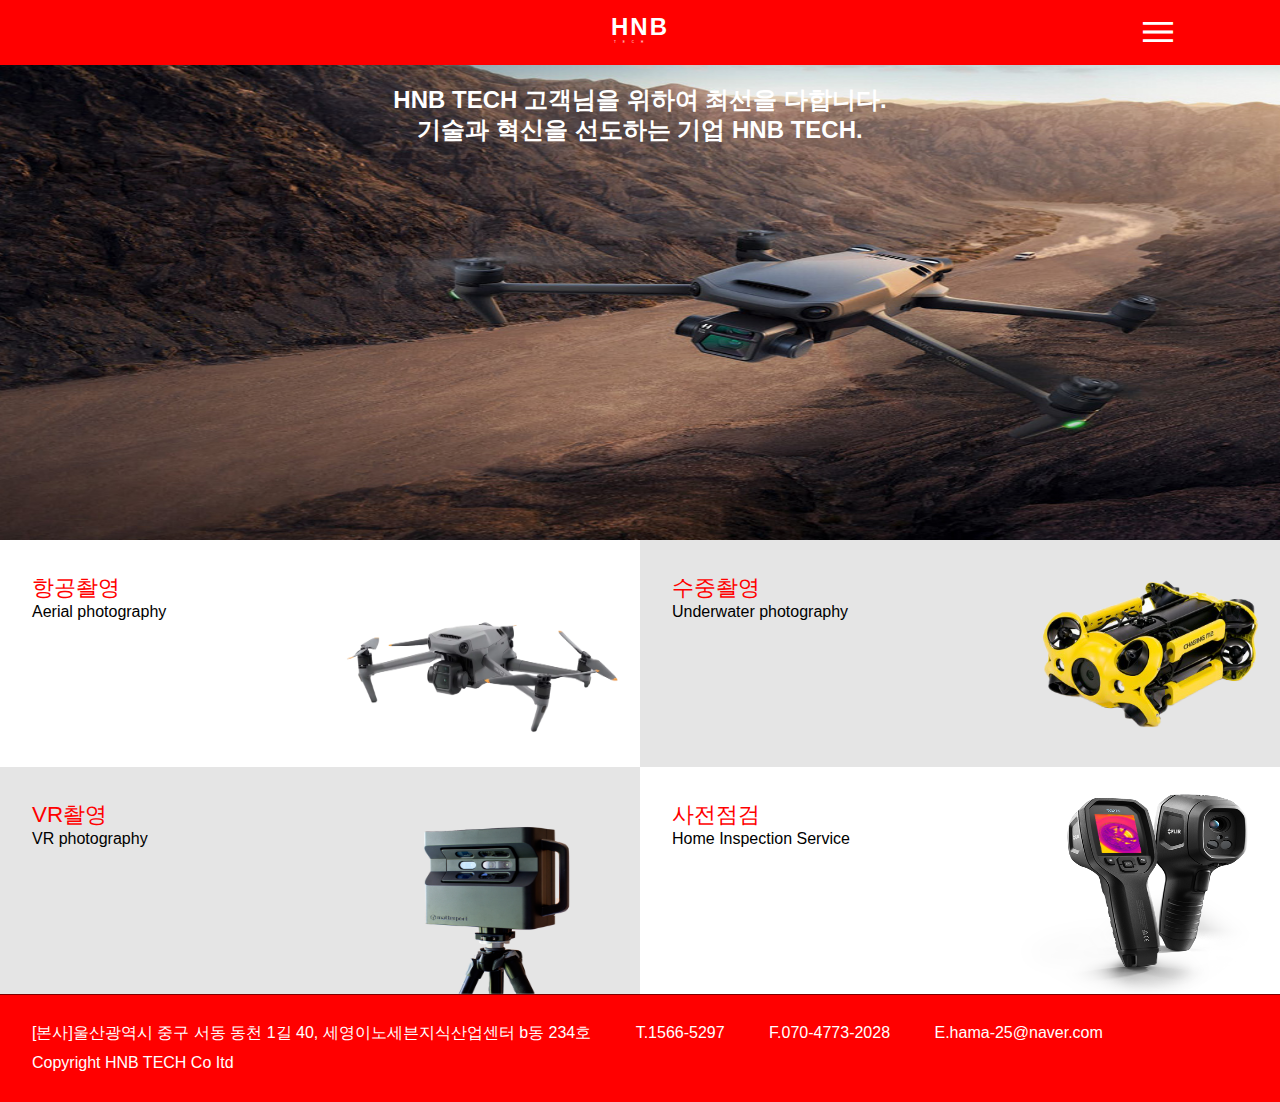
<file: index.html>
<!DOCTYPE html>
<html lang="ko">
<head>
    <meta charset="UTF-8">
    <meta http-equiv="X-UA-Compatible" content="IE=edge">
    <meta name="viewport" content="width=device-width, initial-scale=1.0">

    <meta property="og:type" content="website">
    <meta property="og:url" content="www.hnbtech.kr">
    <meta property="og:title" content="HNB TECH">
    <meta property="og:image" content="./image/드론.jpg"/>
    <meta property="og:description" content="항공드론/수중드론/VR촬영/사전점검 전문 에이치엔비테크">
    <meta property="og:site_name" content="HNB TECH">
    <meta property="og:keywords" content="항공드론, 수중드론, VR촬영, 사전점검, 드론촬영, ROV촬영, ROV,
    항공드론촬영,드론영상촬영,메타포트VR촬영, 메타포트촬영, 디지털트윈">
    <meta property="og:Copyright" content="HNB-TECH">
    <meta property="og:locale" content="ko">
    <!-- 다음의 태그는 필수는 아니지만, 포함하는 것을 추천함 -->
    <meta property="og:image:width" content="1200">
    <meta property="og:image:height" content="630">


    <link rel ="stylesheet" href="./main.css/main-first.css">
    <link rel ="stylesheet" href="./nav.css">
    <link rel ="stylesheet" href="./side-box.css">
    <link rel="stylesheet" href="https://fonts.googleapis.com/css2?family=Material+Symbols+Outlined:opsz,wght,FILL,GRAD@48,400,0,0" />
    <link rel="stylesheet" href="https://fonts.googleapis.com/css2?family=Material+Symbols+Outlined:opsz,wght,FILL,GRAD@48,400,0,0" />
    <link rel="stylesheet" href="https://fonts.googleapis.com/css2?family=Material+Symbols+Outlined:opsz,wght,FILL,GRAD@20..48,100..700,0..1,-50..200" />
    <title>HNB TECH</title>
</head>
<body>
    <!-- 공통사항 -->
    <div class="pc">
        <div class="nav">
            <div class="nav-container">
                <div class="logo">
                   <span class="big">HNB</span>
                   <span class="small">TECH</span>
                </div>
                <div class="language">
                    <span class="lang"><a href="/">LANGUAGE</a>
                    <span class="material-symbols-outlined">
                        arrow_drop_down
                        </span>
                    </span>
                    <div class="drop-down">
                        <a href="javascript:void(0)"><span class="kor">KOR</span></a>
                        <a href="javascript:void(0)"><span class="eng">ENG</span></a>
                    </div>
                </div>
                <ul class="menu">
                    <li class="item"><a href="./about.html">회사소개</a></li>
                    <li class="item"><a href="./service.html">서비스소개</a></li>
                    <li class="item"><a href="./portfolio-water.html">포트폴리오</a></li>
                    <li class="item"><a href="./contact.html">견적문의</a></li>
                </ul>
                <div class="line"></div>
                <div class="footer">
                    <div class="add">
                        <span>[본사]</span>
                        <span>울산광역시 중구 서동 동천 1길 40, 세영이노세븐지식산업센터 b동 234호</span>
                    </div>
                    <div class="num">
                        <span>T.1566-5297</span>
                    </div>
                    <div class="fax">
                        <span>F.070-4773-2028</span>
                    </div>
                    <div class="email">
                        <span>E.hama-25@naver.com</span>
                    </div>   
                </div>   
                    <div class="line"></div>
                    <div class="copy">
                        <span>Copyright HNB TECH Co Itd</span>
                    </div>  
            </div>
        </div>
      
    <div class="side-box">
        <div class="side-container">
            <a href="./service.html">
            <div class="box box1">
                <span class="title">항공촬영</span>
                <span class="eng">Aerial photography</span>
                <img src="./image/main-dron.png">
            </div></a>

            <a href="./waterDrone.html">
            <div class="box box2">
                <span class="title">수중촬영</span>
                <span class="eng">Underwater photography</span>
                <img src="./image/main-rov.png">
            </div></a>

            <a href="./vr.html">
            <div class="box box3">
                <span class="title">VR촬영</span>
                <span class="eng">VR photography</span>
                <img src="./image/main-meta.png">
            </div></a>

            <a href="./home.html">
            <div class="box box4">
                <span class="title">사전점검</span>
                <span class="eng">Home Inspection Service</span>
                <img src="./image/hot.png">
            </div> </a>
        </div>
    </div>
<!-- 공통사항 끝-->
<!-- 메인 시작-->   
<div class="main-slide">
    <div class="slider">
    <div class="image-box first0">
        <h2 class="title">HNB TECH 고객님을 위하여 최선을 다합니다.<br>
            기술과 혁신을 선도하는 기업 HNB TECH.</h2>
        <img src="./image/드론.jpg">
    </div>
    <div class="image-box first1">
        <h2 class="title">HNB TECH 고객님을 위하여 최선을 다합니다.<br>
            기술과 혁신을 선도하는 기업 HNB TECH.</h2>
        <img src="./image/수중드론.jpg">
    </div>
    <div class="image-box first2">
        <h2 class="title">HNB TECH 고객님을 위하여 최선을 다합니다.<br>
            기술과 혁신을 선도하는 기업 HNB TECH.</h2>
        <img src="./image/메타포트.jpg">
    </div>
    <div class="image-box first3">
        <h2 class="title">HNB TECH 고객님을 위하여 최선을 다합니다.<br>
            기술과 혁신을 선도하는 기업 HNB TECH.</h2>
        <img src="./image/드론.jpg">
    </div>
    <div class="image-box first4">
        <h2 class="title">HNB TECH 고객님을 위하여 최선을 다합니다.<br>
            기술과 혁신을 선도하는 기업 HNB TECH.</h2>
        <img src="./image/수중드론.jpg">
    </div>
    <div class="image-box first5">
        <h2 class="title">HNB TECH 고객님을 위하여 최선을 다합니다.<br>
            기술과 혁신을 선도하는 기업 HNB TECH.</h2>
        <img src="./image/메타포트.jpg">
    </div>
   </div>
   <div class="button">

   </div>
</div>
</div>
      <!-- 모바일 웹 부분 -->
      <div class="mobile">
        <div class="mobile-nav">
            <div class="title">
                <a href="javjascript:void(0)">
                <div class="logoes">
                <span class="logo">HNB </span>
                <span class="logo-small">TECH</span>
            </div></a>
                <span class="material-symbols-outlined" id="open">menu</span>
            </div>
        </div>
        <div class="side-menu">
            <ul class="language">
               <li class="eng">
                <a href="/">ENGLISH</a></li>
                <li class="kor">
                    <a href="/">KOREA</a></li>
            <span class="material-symbols-outlined" id="close"> close</span>
            </ul>
            <ul class="menu">
                <li class="item">
                    <a href="./about.html">회사소개</a></li>
                <li class="item">
                    <a href="/service.html">서비스소개</a></li>
                <li class="item">
                    <a href="./portfolio-water.html">포트폴리오</a></li>
                <li class="item">
                    <a href="./contact.html">견적문의</a></li>
            </ul>
        </div>
<!-- 메인 시작-->   
<div class="mobile-slide">
    <div class="slider">
    <div class="image-box img0">
        <h2 class="title">HNB TECH 고객님을 위하여 최선을 다합니다.<br>
            기술과 혁신을 선도하는 기업 HNB TECH.</h2>
        <img src="./image/드론.jpg">
    </div>
    <div class="image-box img1">
        <h2 class="title">HNB TECH 고객님을 위하여 최선을 다합니다.<br>
            기술과 혁신을 선도하는 기업 HNB TECH.</h2>
        <img src="./image/수중드론.jpg">
    </div>
    <div class="image-box img2">
        <h2 class="title">HNB TECH 고객님을 위하여 최선을 다합니다.<br>
            기술과 혁신을 선도하는 기업 HNB TECH.</h2>
        <img src="./image/메타포트.jpg">
    </div>
    <div class="image-box img3">
        <h2 class="title">HNB TECH 고객님을 위하여 최선을 다합니다.<br>
            기술과 혁신을 선도하는 기업 HNB TECH.</h2>
        <img src="./image/드론.jpg">
    </div>
    <div class="image-box img4">
        <h2 class="title">HNB TECH 고객님을 위하여 최선을 다합니다.<br>
            기술과 혁신을 선도하는 기업 HNB TECH.</h2>
        <img src="./image/수중드론.jpg">
    </div>
    <div class="image-box img5">
        <h2 class="title">HNB TECH 고객님을 위하여 최선을 다합니다.<br>
            기술과 혁신을 선도하는 기업 HNB TECH.</h2>
        <img src="./image/메타포트.jpg">
    </div>
   </div>
</div>
<div class="mobile-side-box">
    <div class="mobile-side-container">
        <a href="./service.html">
        <div class="box box1">
            <span class="title">항공촬영</span>
            <span class="eng">Aerial photography</span>
            <img src="./image/main-dron.png">
        </div></a>

        <a href="./waterDrone.html">
        <div class="box box2"> 
            <span class="title">수중촬영</span>
            <span class="eng">Underwater photography</span>
            <img src="./image/main-rov.png">
        </div></a>

        <a href="./vr.html">
        <div class="box box3">
            <span class="title">VR촬영</span>
            <span class="eng">VR photography</span>
            <img src="./image/main-meta.png">
        </div></a>

        <a href="./home.html">
        <div class="box box4">
            <span class="title">사전점검</span>
            <span class="eng">Home Inspection Service</span>
            <img src="./image/hot.png">
        </div></a>
    </div>
</div>
   <!-- 모바일 웹 부분 -->
   <div class="mobile-footer">
    <div class="add">
        <span> 
        [본사]울산광역시 중구 서동 동천 1길 40, 세영이노세븐지식산업센터 b동 234호</span>
        <span>T.1566-5297</span>
        <span>F.070-4773-2028</span>
        <span>E.hama-25@naver.com</span>
        <span>Copyright HNB TECH Co Itd</span>
        </div>  
    </div>   
   
</div>   
   
</div>
    </div>
<script>
 let counter = 1;

 const first0 = document.querySelector(' first0')
const first1 = document.querySelector('.first1')
const first2 = document.querySelector('.first2')
const first3 = document.querySelector('.first3')
const first4 = document.querySelector('.first4')
const first5 = document.querySelector('.first5')
 
 
function moving() {
    const first = document.querySelector('.first'+ counter)
    
     
    if (counter< 6) {
      first.classList.toggle('active')
     
      counter++
     
    }else {
        counter=1;
        first1.classList.toggle('active')
        first2.classList.toggle('active')
        first3.classList.toggle('active')
        first4.classList.toggle('active')
        first5.classList.toggle('active')  
    }
}

setInterval(moving,3000);

let counter1 = 1;

const img0 = document.querySelector('.img0')
const img1 = document.querySelector('.img1')
const img2 = document.querySelector('.img2')
const img3 = document.querySelector('.img3')
const img4 = document.querySelector('.img4')
const img5 = document.querySelector('.img5')


function moving2  () {
    const img = document.querySelector('.img' + counter1)


    if (counter1 <6) {
        img.classList.toggle('active')
        counter1 ++;
        
    } else {
        counter1 = 1;
       img1.classList.toggle('active')
       img2.classList.toggle('active')
       img3.classList.toggle('active')
       img4.classList.toggle('active')
       img5.classList.toggle('active')
       
    } 
}
setInterval(moving2,3000);


</script>
<script src="./js/sidemenu.js"></script>
</body>
</html>
</file>
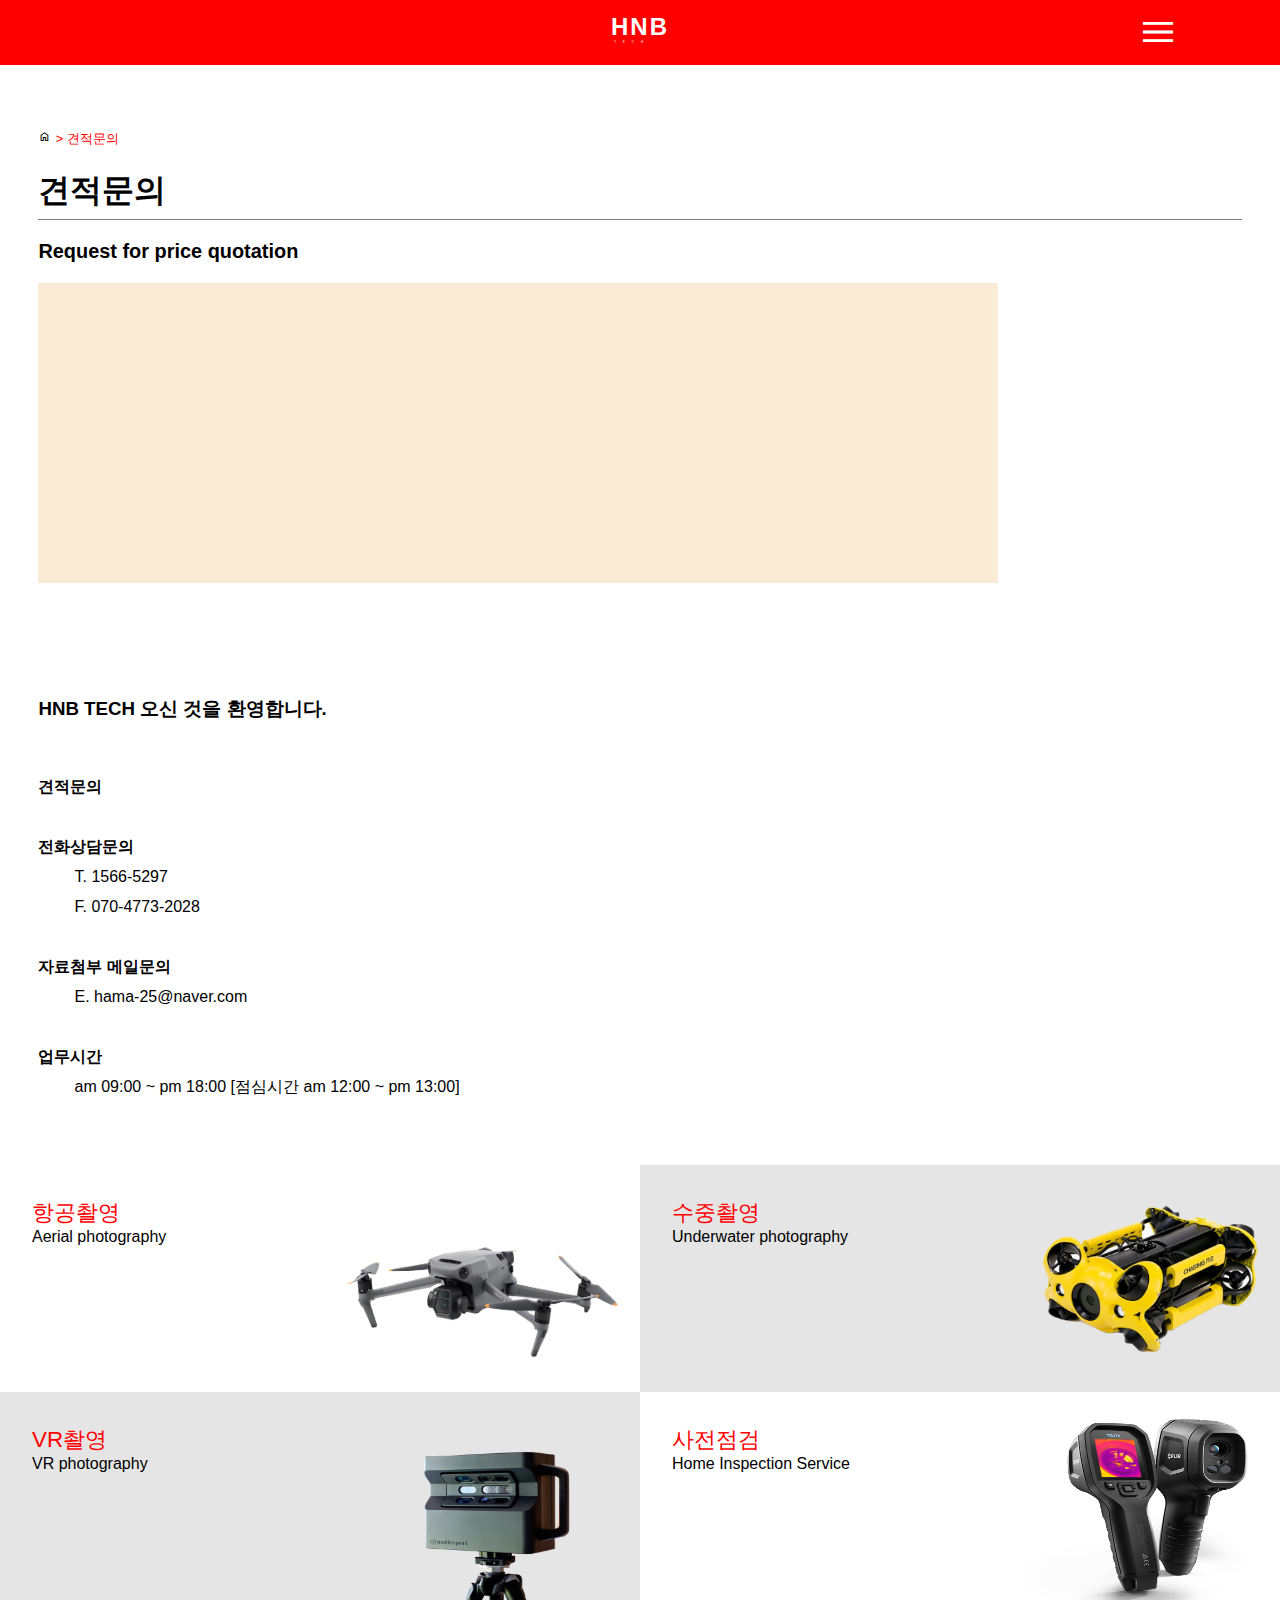
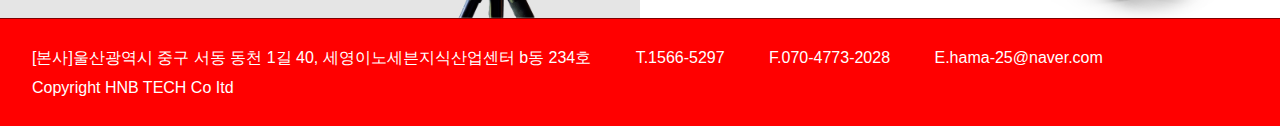
<file: contact.html>
<!DOCTYPE html>
<html lang="ko">
<head>
    <meta charset="UTF-8">
    <meta http-equiv="X-UA-Compatible" content="IE=edge">
    <meta name="viewport" content="width=device-width, initial-scale=1.0">

    <meta property="og:type" content="website">
    <meta property="og:url" content="www.hnbtech.kr">
    <meta property="og:title" content="HNB TECH">
    <meta property="og:image" content="./image/드론.jpg"/>
    <meta property="og:description" content="항공드론/수중드론/VR촬영/사전점검 전문 에이치엔비테크">
    <meta property="og:site_name" content="HNB TECH">
    <meta property="og:keywords" content="항공드론, 수중드론, VR촬영, 사전점검, 드론촬영, ROV촬영, ROV,
    항공드론촬영,드론영상촬영,메타포트VR촬영, 메타포트촬영, 디지털트윈">
    <meta property="og:Copyright" content="HNB-TECH">
    <meta property="og:locale" content="ko">
    <!-- 다음의 태그는 필수는 아니지만, 포함하는 것을 추천함 -->
    <meta property="og:image:width" content="1200">
    <meta property="og:image:height" content="630">

    <link rel ="stylesheet" href="./contact/contact.css">
    <link rel ="stylesheet" href="./nav.css">
    <link rel ="stylesheet" href="./side-box.css">
    <link rel="stylesheet" href="https://fonts.googleapis.com/css2?family=Material+Symbols+Outlined:opsz,wght,FILL,GRAD@48,400,0,0" />
    <link rel="stylesheet" href="https://fonts.googleapis.com/css2?family=Material+Symbols+Outlined:opsz,wght,FILL,GRAD@48,400,0,0" />
    <link rel="stylesheet" href="https://fonts.googleapis.com/css2?family=Material+Symbols+Outlined:opsz,wght,FILL,GRAD@48,400,0,0" />
    <link rel="stylesheet" href="https://fonts.googleapis.com/css2?family=Material+Symbols+Outlined:opsz,wght,FILL,GRAD@20..48,100..700,0..1,-50..200" />
    <script type="text/javascript" src="https://openapi.map.naver.com/openapi/v3/maps.js?ncpClientId=su62qpthz0"></script>
    <title>HNB TECH</title>
</head>
<body>
    <!-- 공통사항 -->
    <div class="pc">
        <div class="nav">
            <div class="nav-container">
                <div class="logo">
                   <a href="./index.html"><span class="big">HNB</span>
                   <span class="small">TECH</span></a>
                </div>
                <div class="language">
                    <span class="lang"><a href="/">LANGUAGE</a>
                    <span class="material-symbols-outlined">
                        arrow_drop_down
                        </span>
                    </span>
                    <div class="drop-down">
                        <a href="javascript:void(0)"><span class="kor">KOR</span></a>
                        <a href="javascript:void(0)"><span class="eng">ENG</span></a>
                    </div>
                </div>
                <ul class="menu">
                    <li class="item"><a href="./about.html">회사소개</a></li>
                    <li class="item"><a href="./service.html">서비스소개</a></li>
                    <li class="item"><a href="./portfolio-water.html">포트폴리오</a></li>
                    <li class="item"><a href="./contact.html">견적문의</a></li>
                </ul>
                <div class="line"></div>
                <div class="footer">
                    <div class="add">
                        <span>[본사]</span>
                        <span>울산광역시 중구 서동 동천 1길 40, 세영이노세븐지식산업센터 b동 234호</span>
                    </div>
                    <div class="num">
                        <span>T.1566-5297</span>
                    </div>
                    <div class="fax">
                        <span>F.070-4773-2028</span>
                    </div>
                    <div class="email">
                        <span>E.hama-25@naver.com</span>
                    </div>   
                </div>   
                    <div class="line"></div>
                    <div class="copy">
                        <span>Copyright HNB TECH Co Itd</span>
                    </div>  
            </div>
        </div>
    <div class="side-box">
        <div class="side-container">
            <div class="box box1">
                <a href="./service.html">
                <span class="title">항공촬영</span>
                <span class="eng">Aerial photography</span>
                <img src="./image/main-dron.png">
                </a>
            </div>
            <div class="box box2">
                <a href="./waterDrone.html">
                <span class="title">수중촬영</span>
                <span class="eng">Underwater photography</span>
                <img src="./image/main-rov.png">
            </a>
            </div>
            <div class="box box3">
                <a href="./vr.html">
                <span class="title">VR촬영</span>
                <span class="eng">VR photography</span>
                <img src="./image/main-meta.png">
                </a>
            </div>
            <div class="box box4">
                <a href="./home.html">
                <span class="title">사전점검</span>
                <span class="eng">Home Inspection Service</span>
                <img src="./image/hot.png">
                </a>
            </div>
            
        </div>
    </div>
<!-- 공통사항 끝-->
<!-- 메인 시작-->   
<div class="main-slide">
    <div class="about-container">
        <div class="contact">
        <div class="ss-title">
            <span class="material-symbols-outlined">
                home
                </span>
            <span> > 견적문의 </span>
        </div>
        <div class="main-title">
            <h2>견적문의</h2>
        </div>
        <div class="line"></div>
        <div class="s-title">
            <h5>Request for price quotation</h5>
        </div>
      <div class="contact-container">
        <div class="contact-box"> 
            <div class="map" id="map"></div> 
            <div class="address">
                <h3>HNB TECH 오신 것을 환영합니다.</h4>
                <ul>견적문의</ul>
                <ul>전화상담문의
                <li>T. 1566-5297</li>
                <li>F. 070-4773-2028</li>
                </ul>
                <ul>자료첨부 메일문의
                <li>E. hama-25@naver.com</li>
                </ul>
                <ul>업무시간
                <li>am 09:00 ~ pm 18:00 [점심시간 am 12:00 ~ pm 13:00]</li>
                </ul>
            </div>
        </div>
      </div> 
   
</div>
<!-- pc end -->
</div>
</div>
</div>


<!-- 모바일 웹 부분 -->
<div class="mobile">
        <div class="mobile-nav">
            <div class="title">
                <a href="./index.html">
                <div class="logoes">
                <span class="logo">HNB</span>
                <span class="logo-small">TECH</span>
            </div></a>
                <span class="material-symbols-outlined" id="open">menu</span>
            </div>
        </div>
        <div class="side-menu">
            <ul class="language">
               <li class="eng">
                <a href="/">ENGLISH</a></li>
                <li class="kor">
                    <a href="/">KOREA</a></li>
            <span class="material-symbols-outlined" id="close"> close</span>
            </ul>
            <ul class="menu">
                <li class="item">
                    <a href="./about.html">회사소개</a></li>
                <li class="item">
                    <a href="./service.html">서비스소개</a></li>
                <li class="item">
                    <a href="./portfolio-water.html">포트폴리오</a></li>
                <li class="item">
                    <a href="./contact.html">견적문의</a></li>
            </ul>
        </div>
<!-- 메인 시작-->   
<div class="mobile-slide">
    <div class="about-container">
        <div class="contact">
            <div class="ss-title">
                <span class="material-symbols-outlined">
                    home
                    </span>
                <span> > 견적문의 </span>
            </div>
            <div class="main-title">
                <h2>견적문의</h2>
            </div>
            <div class="line"></div>
            <div class="s-title">
                <h5>Request for price quotation</h5>
            </div>
          <div class="contact-container">
            <div class="contact-box"> 
                <div class="map" id="map"></div> 
                <div class="address">
                    <h3>HNB TECH 오신 것을 환영합니다.</h4>
                    <ul>견적문의</ul>
                    <ul>전화상담문의
                    <li>T. 1566-5297</li>
                    <li>F. 070-4773-2028</li>
                    </ul>
                    <ul>자료첨부 메일문의
                    <li>E. hama-25@naver.com</li>
                    </ul>
                    <ul>업무시간
                    <li>am 09:00 ~ pm 18:00 [점심시간 am 12:00 ~ pm 13:00]</li>
                    </ul>
                </div>
            </div>
          </div> 
       
    </div>
 
</div>

<!-- 아래쪽은 건딜면 안됨 -->
</div>
<div class="mobile-side-box">
    <div class="mobile-side-container">
        <a href="./service.html">
            <div class="box box1">
                <span class="title">항공촬영</span>
                <span class="eng">Aerial photography</span>
                <img src="./image/main-dron.png">
            </div></a>

            <a href="./waterDrone.html">
            <div class="box box2">
                <span class="title">수중촬영</span>
                <span class="eng">Underwater photography</span>
                <img src="./image/main-rov.png">
            </div></a>

            <a href="./vr.html">
            <div class="box box3">
                <span class="title">VR촬영</span>
                <span class="eng">VR photography</span>
                <img src="./image/main-meta.png">
            </div></a>

            <a href="./home.html">
            <div class="box box4">
                <span class="title">사전점검</span>
                <span class="eng">Home Inspection Service</span>
                <img src="./image/hot.png">
            </div> </a>
    </div>
</div>
   <!-- 모바일 웹 부분 -->
   <div class="mobile-footer">
    <div class="add">
        <span> 
        [본사]울산광역시 중구 서동 동천 1길 40, 세영이노세븐지식산업센터 b동 234호</span>
        <span>T.1566-5297</span>
        <span>F.070-4773-2028</span>
        <span>E.hama-25@naver.com</span>
        <span>Copyright HNB TECH Co Itd</span>
        </div>  
    </div>   
   
</div>   
<script>
    //지도부분
    let mapDiv = document.getElementById('map');
    let mapOptions = {
    center: new naver.maps.LatLng(35.584217575666, 129.34633495202),
    zoom: 16
    };
    let map = new naver.maps.Map('map', mapOptions);
    let markerOptions = {
        position:new naver.maps.LatLng(35.584217575666, 129.34633495202),
        map:map
    };
    let marker = new naver.maps.Marker(markerOptions);
</script>
<script src="./js/about.js"></script>
<script src="./js/sidemenu.js"></script>
</body>
</html>
</file>
<file: main.css/main-first.css>
/* 공통사항 */
* {
    padding: 0;
    margin: 0;
    box-sizing: border-box;
    font-family: 'Nanum Gothic', sans-serif;
    font-family: 'Roboto', sans-serif;
    font-family: 'Roboto Condensed', sans-serif;
}
.pc {
    display:grid;
    grid-template-columns: 10% 70% 20%;
    grid-template-areas: 
    "nav main-slide side-box";
    width: 100%;
    height: 100vh;
    min-width: 500px;
    overflow: hidden;
    min-height: 100vh;
    max-height: 100vh;

}
.mobile {
    display: none;
 }
/* 공통사항 끝 */

.main-slide {
    grid-area: main-slide;
    width: 100%;
    height: 100vh;
    overflow: hidden;
    min-height: 100vh;
    max-height: 100vh;
}

.main-slide .slider {
    width: 100%;
    height: 100%;
    position: relative;
    display: flex;
}

.main-slide .slider .image-box {
    width:100%;
    height: 100%;
    /* transition: 0.3s ease; */
    margin: 0;
    position: absolute;
}
.main-slide .slider .image-box:not(:first-child) {
    left:100%;
}
.main-slide .slider .image-box.active {
    transform: translateX(-100%);
}
.main-slide .image-box .title {
    position: absolute;
    color: #fff;
    width: 100%;
    word-break: keep-all;
    font-size: 2.2rem;
    margin:8% 5%;
    line-height: 50px;
    z-index: 99;
}
.main-slide .slider .image-box img {
    width: 100%;
    height: 100vh;
    object-fit: fill;
    animation: slide 30s infinite;
    
}
/* @keyframes slide {
    0% {
        transform: translateX(0%);
    }20% {
        transform: translateX(-100%);
    }
    40% {
        transform: translateX(-200%);
    }
    60% {
        transform: translateX(-300%);
    }
    80% {
        transform: translateX(-400%);
    }
    100% {
        transform: translateX(-500%);
    }
} */



/* 반응형 웹 */
@media screen and (max-width:1280px) {
    .pc {
        display: none;
    }
    .mobile{
        grid-template-rows: 10% 40% 40% 10%;
        grid-template-areas: 
        "mobile-nav"
        "mobile-slide"
        "mobile-side-box"
        "mobile-footer";
        width: 100%;
        height: 100vh;
        display: block;
    }
    .mobile .mobile-slide {
        grid-area: main-slide;
        width: 100%;
        height: 44%;
        position: relative;
        overflow: hidden;
     
    }
    .mobile .mobile-slide .slider {
        width: 100%;
        height: 100%;
        position: absolute;
        display: flex;
    }
    .mobile .mobile-slide .slider .image-box {
        width: 100%;
        height: 100%;
        position: absolute;
        
    }
    .mobile .mobile-slide .slider .image-box:not(:first-child) {
        left: 100%;
    }
    .mobile .mobile-slide .slider .image-box.active {
       left:0%;
    }

    .mobile .mobile-slide .slider .image-box h2 {
        font-size: 1.5rem;
        line-height: 30px;
        width: 100%;
        position: absolute;
        color: #fff;
        text-align: center;
        top:20px;
        z-index: 99;
    }
    .mobile .mobile-slide .image-box img {
        width: 100%;
        height: 100%;
        animation: slide 30s infinite;
        display: block;
        position: absolute;
    }
    /* @keyframes slide {
        0% {
            transform: translateX(0%);
        }20% {
            transform: translateX(-100%);
        }
        40% {
            transform: translateX(-200%);
        }
        60% {
            transform: translateX(-300%);
        }
        80% {
            transform: translateX(-400%);
        }
        100% {
            transform: translateX(-500%);
        }
    } */

}
 
@media screen and (max-width:540px) {
    .mobile .mobile-slide .slider .image-box h2 {
        font-size: 1rem;
    }
    .mobile{
        grid-template-rows: 10% 40% 40% 10%;
        grid-template-areas: 
        "mobile-nav"
        "mobile-slide"
        "mobile-side-box"
        "mobile-footer";
        width: 100%;
        height: 100vh;
        display: block;
    }
    .mobile .mobile-slide {
        grid-area: main-slide;
        width: 100%;
        height: 32%;
        position: relative;
        overflow: hidden;
    
    }

}
</file>
<file: nav.css>
* {
    padding: 0;
    margin: 0;
    box-sizing: border-box;
    font-family: 'Nanum Gothic', sans-serif;
    font-family: 'Roboto', sans-serif;
    font-family: 'Roboto Condensed', sans-serif;
}

.pc {
    display:grid;
    grid-template-columns: 10% 70% 20%;
    grid-template-areas: 
    "nav main-slide side-box";
    width: 100%;
    height: 160vh;
    min-width: 500px;
}
.mobile {
    display: none;
 }

.nav {
    grid-area: nav;
    width: 11.7%;
    height: 100vh;
    background-color: red;
    overflow: hidden;
    position: fixed;
    top:0;
    bottom:0;
    
}
.nav .nav-container {
    width: 100%;
    height: 100vh;
    position: relative;
}
.nav .nav-container .logo {
    position: relative;
    top:0;
    width: 100%;
    padding: 10%;  
}
.nav .nav-container .logo a {
    text-decoration: none;
}
.nav .nav-container .logo span {
    display: block;
    color: #fff;
    text-align: center;
    margin: 0;
    font-family: Roboto;
    letter-spacing: 1px;
   
}
.nav .nav-container .logo .big {
    font-size: 2.2rem;
    font-weight:600;
}
.nav .nav-container .logo .small {
    font-size: 0.5rem;
    font-weight: 500;
    letter-spacing: 10px;
    margin-left: 10px;
}
/* 언어 */
.nav .nav-container .language {
    position: relative;
    top:10px;
    width: 100%;
    height: 100px;
    padding: 0 10%;
}
.nav .nav-container .language span {
    color: #fff;
    display: flex;
}
.nav .nav-container .language .lang {
    background-color: rgba(0,0,0,0.1);
    padding: 1px 5px;
    font-size: 0.8rem;
    width: 100%;
    height: 22px;   
    display: flex;
    align-items: center;
}
.nav .nav-container .language .lang a{
   text-decoration: none;
   pointer-events: none;
   color: #fff;
   margin-left: 10%;
   margin-right: 20%;
}
.nav .nav-container .language .lang .material-symbols-outlined {
    display: flex;
    align-items: center;
}
.nav .nav-container .language .drop-down {
    padding: 2px 0px;
    display:none;
    transition: 0.3s ease;
}
.nav .nav-container .language:hover .drop-down {
    display: block;
    line-height: 30px;
    background-color: rgba(0,0,0,0.1);
}
.nav .nav-container .language .drop-down a {
     text-decoration: none;
}
.nav .nav-container .language .drop-down span {
    display: block;
    color: #fff;
    padding:0 20px;
    font-size: 0.7rem;
}

.nav .nav-container .language .drop-down .kor:hover,
.nav .nav-container .language .drop-down .eng:hover{
    background-color: rgba(0,0,0,0.2);
    width: 100%;
}
/* 언어 끝 */
/* 카테고리 시작 */
.nav .nav-container .menu {
    position: relative;
    width: 100%;
    height: 250px;
}
.nav .nav-container .menu  {
    list-style: none;
}
.nav .nav-container .menu li:not(:first-child) {
    list-style: none;
    margin: 20px 0;
}
.nav .nav-container .menu .item {
    width: 100%;
    height: 12%;  
}
.nav .nav-container .menu .item:hover {
    background-color: rgba(0,0,0,0.2);   
}
.nav .nav-container .menu li a{
    color: #fff;
    font-size: 1rem;
    line-height: 4px;
    text-decoration: none;
    width: 100%;
    height: 100%;
    padding: 1em 10%;
    display: flex;
    align-items: center;
}
/* 카테고리 끝 */
.nav .nav-container .line {
    width: 80%;
    height: 1px;
    margin: 0 10%;
    background-color: rgba(0,0,0,0.2);
    position: relative;
}
/* 푸터 시작 */
.nav .nav-container .footer {
    position: relative;
    width: 100%;
    height: 220px;
    padding: 0 10%;
}
.nav .nav-container .footer span {
    color: #fff;
    font-size: 0.8rem;
}
/* 주소부분 */
.nav .nav-container .footer .add {
    margin-top: 10px;
    width: 100%;
    height: 130px;
    line-height: 15px;
}
.nav .nav-container .footer .add span{
    display: block;
    margin-bottom: 10px;
}
/* 전화번호 */
.nav .nav-container .footer .num,
.nav .nav-container .footer .fax ,
.nav .nav-container .footer .email  {
   width: 100%;
   height: 20px;
}
.nav .nav-container .line {
    width: 80%;
    height: 1px;
    margin: 0 10%;
    background-color: rgba(0,0,0,0.2);
    position: relative;
}
.nav .nav-container .copy {
    position: absolute;
    bottom:30px;
    font-weight: 700;
    width: 90%;
    height: 30px;
    padding: 0 10%;
    font-size: 0.8rem;
    color: #fff;
}
    
/* 반응형 웹 */
@media screen and (max-width:1280px) {
    .pc {
        display: none;
    }
    .mobile{
        grid-template-rows: 10% 40% 40% 10%;
        grid-template-areas: 
        "mobile-nav"
        "mobile-slide"
        "mobile-side-box"
        "mobile-footer";
        width: 100%;
        height: 120vh;
        display: block;
    }
    .mobile .mobile-nav {
       grid-area: mobile-nav;
       width: 100%;
       height: 6%;
       background-color: red;
       padding:2% 8% 2% 50%;
    }
    .mobile .mobile-nav .title {
        display: flex;
        justify-content: space-between;
        align-items: center;
        width: 100%;
        height: 100%;
    }
    .mobile .mobile-nav .title .logoes span{
        display: block;
    }
    .mobile .mobile-nav .title a{
        text-decoration: none;
        height: 100%;
        display: flex;
        align-items: center;
    }
    .mobile .mobile-nav .title .logo {
        font-size: 24px;
        font-weight: 600;
        color: #fff;
        transform: translateX(-50%);
        letter-spacing: 2px;
        line-height: 20px;
    
    }
    .mobile .mobile-nav .title .logo-small {
        transform: translateX(-45%);
        font-size:3px;
        letter-spacing: 7px;
        color: #fff;
        padding:0 0%;
        line-height: 10px;
        display: flex;
        align-items: center;
       
    }
    
    .mobile .mobile-nav .title .material-symbols-outlined {
        color: #fff;
         font-size: 2.5rem;
         cursor: pointer;
         z-index: 99;
    }
    .mobile .side-menu {
        width: 80%;
        height: 100%;
        background-color: #dddde5;
        padding: 4%;
        box-sizing: border-box;
        position: fixed;
        display: block;
        top:0;
        bottom:0;
        transform: translateX(-100%);
        transition: 0.3s ease;
        z-index: 99999;
    }
    .mobile .side-menu.active {
        transform: translateX(0%);
       
    }


    .mobile .side-menu .language {
        width: 100%;
        height: 7%;
        margin: 0 0 2em;
        position: relative;
        display: flex;
        align-items: center;
        overflow: hidden;
     
    }
  
    .mobile .side-menu .language li{
        box-sizing: border-box;
        width: 40%;
        height: 100%;
        background-color: #fff;
        text-align: center;
        border-right: 1px solid  #eaeaee;
        list-style: none;
        font-family: 'Nanum Gothic', sans-serif;
        float: left;
    }
    .mobile .side-menu .language li a {
        display: block;
        text-decoration: none;
        color: #000;
        font-size: 120%;
        padding: 0.5em 0;
        text-align: center;
        line-height: 2;
        width: 100%;
        cursor: pointer;
    }
    .mobile .side-menu .language .material-symbols-outlined {
        width: 33.3%;
        height: 100%;
        background-color: #fff;
        padding: 0.5em 2em;
        text-align: center;
        cursor: pointer;
    }
    .mobile .side-menu .menu {
        width: 100%;
        height: 50%;
    }
    .mobile .side-menu .menu li {
        width: 100%;
        height: 17%;
        list-style: none;
        background-color: #fff;
        box-sizing: border-box;
        border-bottom: 1px solid  #eaeaee;
        padding: 0em 2em;
        display: flex;
        align-items: center;
    }
    .mobile .side-menu .menu .item a {
        text-decoration: none;
        font-size: 120%;
        color: #000;
        cursor: pointer;
    }

    
    /* 모바일 푸터 부분 */
    .mobile-footer {
        grid-area: mobile-footer;
        width: 100%;
        height: 10%;
        background-color: red;
        padding:2em;
        overflow: hidden;
        box-sizing: border-box;
        border-top: 1px solid rgba(0,0,0,0.5);
        display: flex;
        align-items: center;
    }
    .mobile-footer .add {
       width: 100%;
    }
    .mobile-footer .add span {
       display: inline-block;
       margin-right: 40px;
       line-height: 30px;
       color:#fff;
       font-size: 100%;
    }

}
@media screen and (max-width:540px) {
    .mobile .mobile-nav {
        grid-area: mobile-nav;
        width: 100%;
        height: 7.5%;
        background-color: red;
        padding:2% 8% 2% 50%;
 
     }
     .mobile .mobile-nav .title {
         display: flex;
         justify-content: space-between;
         align-items: center;
         width: 100%;
         height: 100%;
     }
     .mobile .mobile-nav .title .logoes span{
         display: block;
     }
     .mobile .mobile-nav .title a{
         text-decoration: none;
       
         height: 100%;
     }
     .mobile .mobile-nav .title .logo {
         font-size: 24px;
         font-weight: 600;
         color: #fff;
         transform: translateX(-50%);
         letter-spacing: 2px;
         line-height: 20px;
     
     }
     .mobile .mobile-nav .title .logo-small {
         transform: translateX(-45%);
         font-size:3px;
         letter-spacing: 7px;
         color: #fff;
         padding:0 0%;
         line-height: 10px;
         display: flex;
         align-items: center;
        
     }
     .mobile .mobile-nav .title .material-symbols-outlined {
         font-size: 2rem;
         margin-bottom: 10px;

    }
    .mobile .side-menu .language li a {
        font-size: 80%;
        padding: 1em 0;
    }
    .mobile .side-menu .menu .item a {
        font-size:100%;
    }
   
     /* 모바일 푸터 */
     .mobile-footer {
        grid-area: mobile-footer;
        width: 100%;
        height: 9%;
    }

     .mobile-footer {
        padding:2% 3%;
        display: flex;
        align-items: center;
      
     }
     .mobile-footer .add span {
        line-height: 10px;
        font-size: 10%;
        margin-right: 1px;
       
     }
     .mobile-footer .add span:not(:first-child) {
        margin-right: 15px;
     }
 

}
</file>
<file: side-box.css>
/* 공통사항 */
* {
    padding: 0;
    margin: 0;
    box-sizing: border-box;
    font-family: 'Nanum Gothic', sans-serif;
    font-family: 'Roboto', sans-serif;
    font-family: 'Roboto Condensed', sans-serif;
}
.pc {
    display:grid;
    grid-template-columns: 11.7% 68.3% 20%;
    grid-template-areas: 
    "nav main-slide side-box";
    width: 100%;
    height: 160vh;
    min-width: 500px;
}
.mobile {
   display: none;
}
/* 공통사항 끝 */

.side-box {
    grid-area: side-box;
    width: 20%;
    height: 100vh;
    position: fixed;
    top:0;
    bottom:0;
    right: 0;
}
.side-box .side-container {
    width: 100%;
    height: 100%;
    position: relative;
    display: grid;
    grid-template-rows: 25% 25% 25% 25%;
    grid-template-areas: 
    "box1"
    "box2"
    "box3"
    "box4";
    border: 1px solid rgba(0,0,0,0.2);
}
.side-box .side-container a {
   text-decoration: none;
}
.side-box .side-container .box1 {
   grid-area: box1;
   width: 100%;
   height: 100%;
   overflow: hidden;
   position: relative;
}
.side-box .side-container .box2 {
    grid-area: box2;
    width: 100%;
    height: 100%;
    background-color: rgba(0,0,0,0.1);
    overflow: hidden;
   position: relative;
 }
 .side-box .side-container .box3 {
    grid-area: box3;
    width: 100%;
    height: 100%;
    overflow: hidden;
    position: relative;
 }
 .side-box .side-container .box4 {
    grid-area: box4;
    width: 100%;
    height: 100%;
    background-color: rgba(0,0,0,0.1);
    overflow: hidden;
    position: relative;
 }

 /* 글자부분 */
 .side-box .side-container .box span {
    display: block;
 }
 .side-box .side-container .box .title {
    font-size: 1.2rem;
    color: red;
    margin: 8% 8% 0 8%;
 }
 .side-box .side-container .box .eng {
    font-size: 1rem;
    margin: 0 8%;
    color: black;
 }
 /* 이미지 부분 */
 .side-box .side-container .box img {
    position: absolute;
    right: 0;
 }
 .side-box .side-container .box1 img {
      width: 80%;
      height: 70%;
      display: block;
      bottom:2%;
 }
 .side-box .side-container .box2 img {
    width: 80%;
    height: 110%;
    display: block;
    bottom:-25%;
    transform: translateX(27%);
    
}
.side-box .side-container .box3 img {
    width: 40%;
    height: 80%;
    display: block;
    bottom:4%;
    
}
.side-box .side-container .box4 img {
    width: 73%;
    height: 80%;
    display: block;
    bottom:0%;
    transform: translateX(20%);
}
/* 반응형 웹 */
@media screen and (max-width:1280px) {
   .pc {
       display: none;
   }
   .mobile{
      grid-template-rows: 10% 40% 40% 10%;
      grid-template-areas: 
      "mobile-nav"
      "mobile-slide"
      "mobile-side-box"
      "mobile-footer";
      width: 100%;
      height: 120vh;
      display: block;
   }
   .mobile .mobile-side-box {
      grid-area: mobile-side-box;
      width: 100%;
      height: 42%;
    
   }
   .mobile .mobile-side-box .mobile-side-container {
      display: grid;
      grid-template-columns: 50% 50%;
      grid-template-rows: 50% 50%;
      grid-template-areas: 
      "box1 box2"
      "box3 box4";
      width: 100%;
      height: 100%;
     
   }
   .mobile .mobile-side-box .mobile-side-container a {
      text-decoration: none;
   }
   .mobile .mobile-side-box .mobile-side-container .box1 {
      grid-area: box1;
      width: 100%;
      height: 100%;
      position: relative;
      padding: 2em;
      overflow: hidden;
   }
   .mobile .mobile-side-box .mobile-side-container .box2 {
      grid-area: box2;
      width: 100%;
      height: 100%;
      position: relative;
      padding: 2em;
      background-color: rgba(0,0,0,0.1);
      overflow: hidden;
   }
   .mobile .mobile-side-box .mobile-side-container .box3 {
      grid-area: box3;
      width: 100%;
      height: 100%;
      position: relative;
      padding: 2em;
      background-color: rgba(0,0,0,0.1);
      overflow: hidden;
   }
   .mobile .mobile-side-box .mobile-side-container .box4 {
      grid-area: box4;
      width: 100%;
      height: 100%;
      position: relative;
      padding: 2em;
      overflow: hidden;
      
   }
   .mobile .mobile-side-box .mobile-side-container .box span {
      display: block;
   }
   .mobile .mobile-side-box .mobile-side-container .box1 .title,
   .mobile .mobile-side-box .mobile-side-container .box2 .title,
   .mobile .mobile-side-box .mobile-side-container .box3 .title,
   .mobile .mobile-side-box .mobile-side-container .box4 .title{
      color: red;
      font-size: 140%;
      
   }
   .mobile .mobile-side-box .mobile-side-container .box1 .eng,
   .mobile .mobile-side-box .mobile-side-container .box2 .eng,
   .mobile .mobile-side-box .mobile-side-container .box3 .eng,
   .mobile .mobile-side-box .mobile-side-container .box4 .eng{
      font-size: 100%;
      color: black;
   }
   .mobile .mobile-side-box .mobile-side-container .box1 img,
   .mobile .mobile-side-box .mobile-side-container .box2 img,
   .mobile .mobile-side-box .mobile-side-container .box3 img,
   .mobile .mobile-side-box .mobile-side-container .box4 img{  
      position: absolute;
      width: 50%;
      height: 100%; 
      right: 0;
      bottom:0;
   }
   .mobile .mobile-side-box .mobile-side-container .box2 img {
      height: 140%;
      right: -10%;
      bottom: -30%;
   }
   .mobile .mobile-side-box .mobile-side-container .box3 img {
      width: 25%;
      height: 75%;
      right: 10%;
      bottom: 0%;
   }
   .mobile .mobile-side-box .mobile-side-container .box4 img {
      height: 100%;
      right: -5%;
     bottom: 0%;
   }
}

@media screen and (max-width:540px) {
   .mobile .mobile-side-box .mobile-side-container .box1,
   .mobile .mobile-side-box .mobile-side-container .box2,
   .mobile .mobile-side-box .mobile-side-container .box3,
   .mobile .mobile-side-box .mobile-side-container .box4 {
      padding:1em;
   }


   .mobile .mobile-side-box .mobile-side-container .box1 .title,
   .mobile .mobile-side-box .mobile-side-container .box2 .title,
   .mobile .mobile-side-box .mobile-side-container .box3 .title,
   .mobile .mobile-side-box .mobile-side-container .box4 .title{
      font-size: 80%;
   }
   .mobile .mobile-side-box .mobile-side-container .box1 .eng,
   .mobile .mobile-side-box .mobile-side-container .box2 .eng,
   .mobile .mobile-side-box .mobile-side-container .box3 .eng,
   .mobile .mobile-side-box .mobile-side-container .box4 .eng{
      font-size: 50%;
   }
   .mobile .mobile-side-box .mobile-side-container .box1 img,
   .mobile .mobile-side-box .mobile-side-container .box2 img,
   .mobile .mobile-side-box .mobile-side-container .box3 img,
   .mobile .mobile-side-box .mobile-side-container .box4 img{  
      position: absolute;
      width: 80%;
      height: 75%; 
   }
   .mobile .mobile-side-box .mobile-side-container .box2 img {
      height: 100%;
      right: -20%;
      bottom: -20%;
   }
   .mobile .mobile-side-box .mobile-side-container .box3 img {
      width: 50%;
      height: 65%;
      right: 10%;
      bottom: 0%;
   }
   .mobile .mobile-side-box .mobile-side-container .box4 img {
      width: 95%;
      height: 85%;
      right: -15%;
     bottom: -5%;
   }
   .mobile{
      grid-template-rows: 10% 40% 40% 10%;
      grid-template-areas: 
      "mobile-nav"
      "mobile-slide"
      "mobile-side-box"
      "mobile-footer";
      width: 100%;
      height: 100vh;
      display: block;
   }
   .mobile .mobile-side-box {
      grid-area: mobile-side-box;
      width: 100%;
      height: 52%;
    
   }
}
</file>
<file: contact/contact.css>
.mobile {
    display: none;
}
.pc {
    display:grid;
    grid-template-columns: 10% 70% 20%;
    grid-template-areas: 
    "nav main-slide side-box";
    width: 100%;
    height: 160vh;
    min-width: 500px;
    min-height: 800px;
    max-height: 800px;
}

.pc .main-slide {
    grid-area: main-slide;
    width: 100%;
    height: 100%;
}
.pc .main-slide .about-container {
    padding:5% 15% 5% 5%;
    width: 100%;
    height: 100%;
   overflow: hidden;
}

/* 카테고리 부분 */
.pc .main-slide .about-container .contact .ss-title{
    width: 100%;
    height: 20px;
    margin-bottom: 20px;
}
.pc .main-slide .about-container .contact .ss-title span {
    font-size: 0.8rem;
    font-weight: 400;
    display: inline-block;
}
.pc .main-slide .about-container .contact .ss-title span:last-child {
    color: red;
}
/* 타이틀 */
.pc .main-slide .about-container .contact .main-title {
    width: 100%;
    height: 30px;
    margin-bottom: 20px;
}
.pc .main-slide .about-container .contact .main-title h2 {
    font-size: 2rem;
}
/* 선 */
.pc .main-slide .about-container .contact .line {
    width: 100%;
    height: 1px;
    background-color: rgba(0,0,0,0.5);
    margin-bottom: 20px;
}
/* 아래 타이틀 */
.pc .main-slide .about-container .contact .s-title {
    font-size: 1.5rem;
    margin-bottom: 20px;
}

/* 지도부분 */
.pc .main-slide .about-container .contact .contact-container {
    width: 100%;
    height: auto;
}
.pc .main-slide .about-container .contact .contact-container .contact-box {
    display: grid;
    grid-template-columns: 50% 50%;
    grid-template-areas: 
    "map address";
    gap: 50px;
}
.pc .main-slide .about-container .contact .contact-container .contact-box .map{
    grid-area: map;
    width: 100%;
    height: auto;
    background-color: antiquewhite;
}
.pc .main-slide .about-container .contact .contact-container .contact-box .address {
    width: 100%;
    height: auto;
}
.pc .main-slide .about-container .contact .contact-container .contact-box .address h3 {
    margin-bottom: 50px;
}
.pc .main-slide .about-container .contact .contact-container .contact-box .address ul {
    font-weight: 700;
    margin-bottom: 30px;
    line-height: 30px;
}
.pc .main-slide .about-container .contact .contact-container .contact-box .address ul li{
    font-weight: 400;
    list-style: none;
    margin-left: 3%;
    line-height: 20px;
}


/* 반응형 웹 */
@media screen and (max-width:1280px) {
    .pc {
        display: none;
    }
    .mobile{
        grid-template-rows: 10% 40% 40% 10%;
        grid-template-areas: 
        "mobile-nav"
        "mobile-slide"
        "mobile-side-box"
        "mobile-footer";
        width: 100%;
        height: 150vh;
        display: block;
      
    }
  
    .mobile .mobile-slide {
        grid-area: mobile-slide;
        width: 100%;
        height: 100%;
        max-height: 1100px;
        min-height: 1100px;
        overflow: hidden;
    }
    .mobile .mobile-slide .about-container {
        padding:5% 3% 5% 3%;
        width: 100%;
        height: 130%;
       overflow: hidden;
     
      
    }
    
    /* 카테고리 부분 */
    .mobile .mobile-slide .about-container .contact .ss-title{
        width: 100%;
        height: 20px;
        margin-bottom: 20px;
    }
    .mobile .mobile-slide .about-container .contact .ss-title span {
        font-size: 0.8rem;
        font-weight: 400;
        display: inline-block;
    }
    .mobile .mobile-slide .about-container .contact .ss-title span:last-child {
        color: red;
    }
    /* 타이틀 */
    .mobile .mobile-slide .about-container .contact .main-title {
        width: 100%;
        height: 30px;
        margin-bottom: 20px;
    }
    .mobile .mobile-slide .about-container .contact .main-title h2 {
        font-size: 2rem;
    }
    /* 선 */
    .mobile .mobile-slide .about-container .contact .line {
        width: 100%;
        height: 1px;
        background-color: rgba(0,0,0,0.5);
        margin-bottom: 20px;
    }
    /* 아래 타이틀 */
    .mobile .mobile-slide .about-container .contact .s-title {
        font-size: 1.5rem;
        margin-bottom: 20px;
    }
    /* 지도부분 */
.mobile .mobile-slide .about-container .contact .contact-container {
    width: 100%;
    height: auto;
}
.mobile .mobile-slide .about-container .contact .contact-container .contact-box {
    display: grid;
    grid-template-rows: 50% 50%;
    grid-template-areas: 
    "map" 
    "address";
    gap: 30px;
}
.mobile .mobile-slide .about-container .contact .contact-container .contact-box .map{
    grid-area: map;
    width: 100%;
    height: 300px;
    background-color: antiquewhite;
    max-width: 960px;
}
.mobile .mobile-slide .about-container .contact .contact-container .contact-box .address {
    width: 100%;
    height: auto;
}
.mobile .mobile-slide .about-container .contact .contact-container .contact-box .address h3 {
    margin-bottom: 50px;
}
.mobile .mobile-slide .about-container .contact .contact-container .contact-box .address ul {
    font-weight: 700;
    margin-bottom: 30px;
    line-height: 30px;
}
.mobile .mobile-slide .about-container .contact .contact-container .contact-box .address ul li{
    font-weight: 400;
    list-style: none;
    margin-left: 3%;
}

}

@media  screen and (max-width:540px) {
    .mobile .mobile-slide .about-container .contact .ss-title span {
        font-size: 0.5rem;
    }
    .mobile .mobile-slide .about-container .contact .main-title h2 {
        font-size: 1.7rem;
    }
    .mobile .mobile-slide .about-container .contact .s-title {
        font-size: 1.3rem;
    }
    .mobile .mobile-slide .about-container .contact .catagory ul li {
        padding: 5px;
    }
    .mobile .mobile-slide .about-container .contact .catagory ul li a{
        font-size: 0.5rem;
        min-width: 50px;
    }

}
</file>
